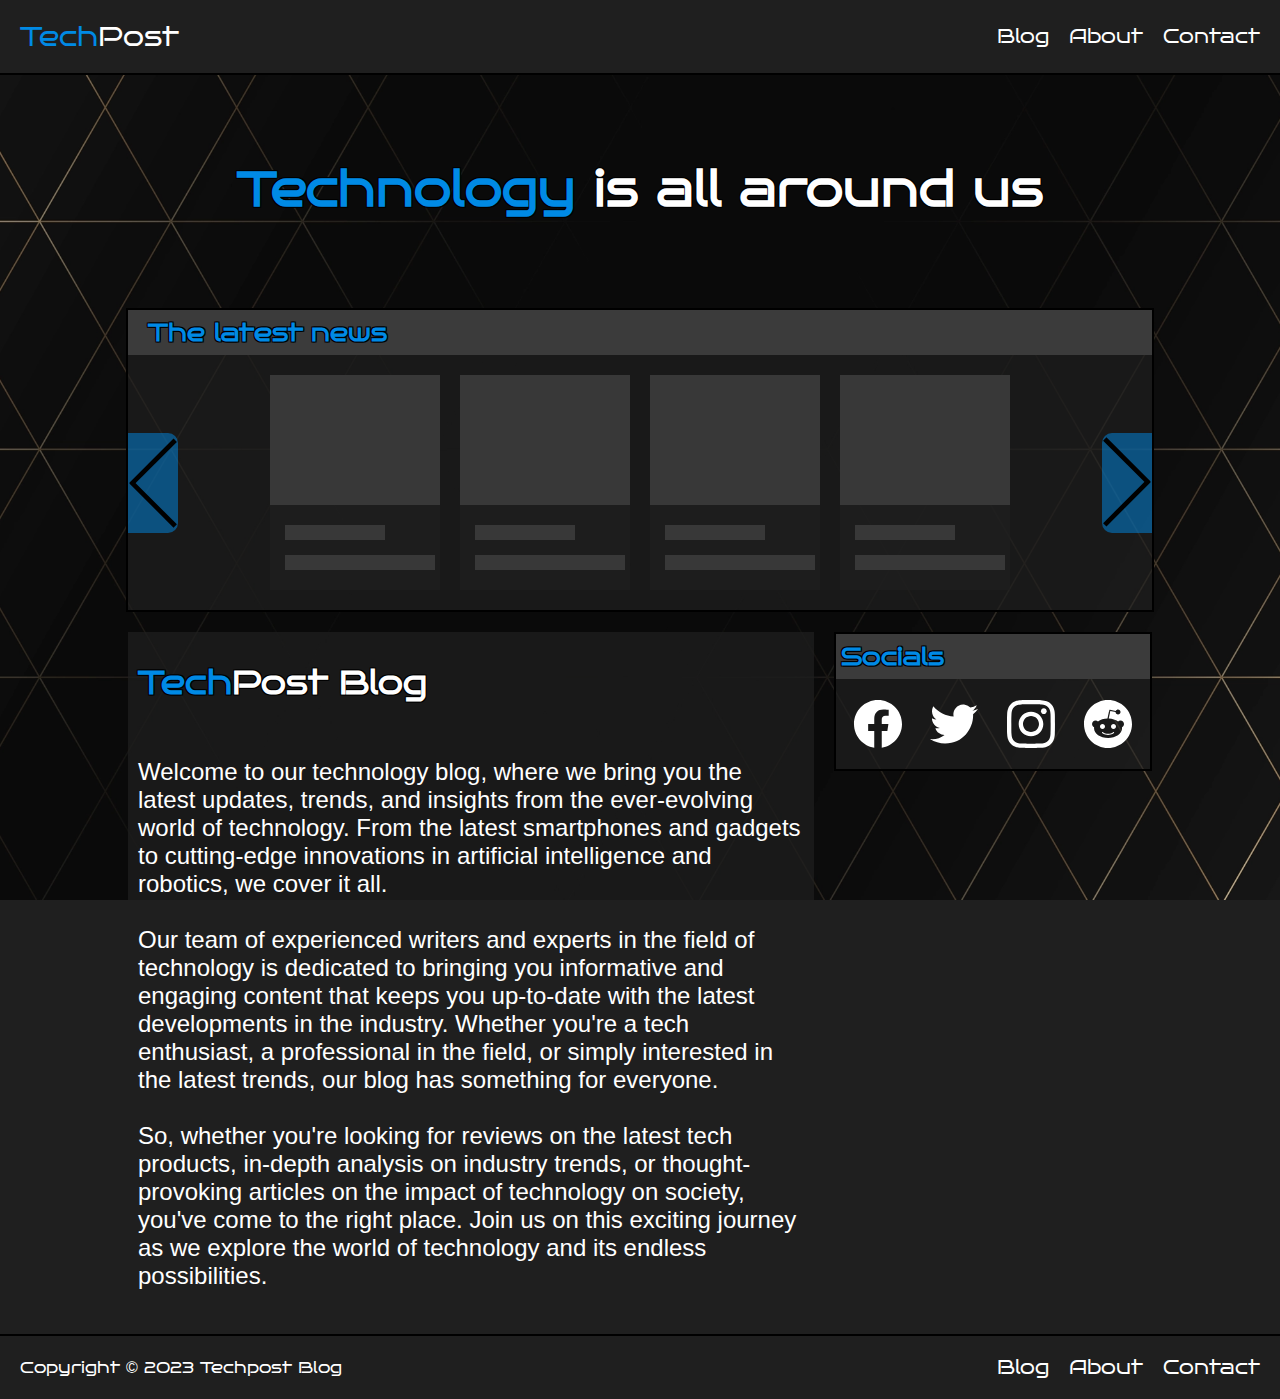
<file: index.html>
<!DOCTYPE html>
<html lang="en">
  <head>
    <meta charset="UTF-8" />
    <meta http-equiv="X-UA-Compatible" content="IE=edge" />
    <meta name="viewport" content="width=device-width, initial-scale=1.0" />
    <meta name="description" content="Technology is all round us" />
    <link rel="icon" href="data:;base64,iVBORw0KGgo=" />
    <link rel="stylesheet" href="/styles/styles.css" />
    <script defer src="/script/index.js"></script>
    <!-- Hotjar Tracking Code for https://friendly-platypus-9bdbde.netlify.app/ -->
    <script>
      (function (h, o, t, j, a, r) {
        h.hj =
          h.hj ||
          function () {
            (h.hj.q = h.hj.q || []).push(arguments);
          };
        h._hjSettings = { hjid: 3485583, hjsv: 6 };
        a = o.getElementsByTagName("head")[0];
        r = o.createElement("script");
        r.async = 1;
        r.src = t + h._hjSettings.hjid + j + h._hjSettings.hjsv;
        a.appendChild(r);
      })(window, document, "https://static.hotjar.com/c/hotjar-", ".js?sv=");
    </script>
    <title>TechPost | Home Page</title>
  </head>
  <body>
    <nav class="navigation">
      <a class="navLogo" href="/index.html" title="Go to the home Page"
        ><span class="logoColor">Tech</span>Post</a
      >
      <div class="navList">
        <a href="/browsePage.html" title="Head to the blog list">Blog</a>
        <a href="/about.html" title="Read more about us">About</a>
        <a href="/contact.html" title="Ask us questions">Contact</a>
      </div>
    </nav>
    <h1 class="homeHeader">
      <span class="logoColor">Technology</span> is all around us
    </h1>
    <section class="mainSection">
      <div class="carouselContainer">
        <div class="carouselTitleContainer">
          <h2 class="carouselHeader">The latest news</h2>
        </div>
        <div class="carouselContentContainer">
          <button
            class="carouselLeftButton"
            title="Previous news results"
          ></button>
          <div class="carouselCardContainer">
            <span class="indexLoader"></span>
            <span class="indexLoader"></span>
            <span class="indexLoader"></span>
            <span class="indexLoader"></span>
          </div>
          <button
            class="carouselRightButton"
            title="Next news results"
          ></button>
        </div>
      </div>
      <div class="contentContainer">
        <article class="mainContent">
          <h3>Tech<span class="headerColorInvert">Post Blog</span></h3>
          <p class="subFont">
            Welcome to our technology blog, where we bring you the latest
            updates, trends, and insights from the ever-evolving world of
            technology. From the latest smartphones and gadgets to cutting-edge
            innovations in artificial intelligence and robotics, we cover it
            all.<br /><br />

            Our team of experienced writers and experts in the field of
            technology is dedicated to bringing you informative and engaging
            content that keeps you up-to-date with the latest developments in
            the industry. Whether you're a tech enthusiast, a professional in
            the field, or simply interested in the latest trends, our blog has
            something for everyone.<br /><br />

            So, whether you're looking for reviews on the latest tech products,
            in-depth analysis on industry trends, or thought-provoking articles
            on the impact of technology on society, you've come to the right
            place. Join us on this exciting journey as we explore the world of
            technology and its endless possibilities.
          </p>
        </article>
        <div class="socials">
          <div class="socialsTitleContainer">
            <h2>Socials</h2>
          </div>
          <ul class="iconList">
            <li>
              <a
                href="https://www.facebook.com/"
                title="Facebook"
                class="socialsIcon"
                ><span id="facebook"></span
              ></a>
            </li>
            <li>
              <a href="https://twitter.com/" title="Twitter" class="socialsIcon"
                ><span id="twitter"></span
              ></a>
            </li>
            <li>
              <a
                href="https://www.instagram.com/"
                title="Instagram"
                class="socialsIcon"
                ><span id="instagram"></span
              ></a>
            </li>
            <li>
              <a
                href="https://github.com/ESPR07"
                title="Github"
                class="socialsIcon"
                ><span id="github"></span
              ></a>
            </li>
          </ul>
        </div>
      </div>
    </section>
    <footer class="footer">
      <p>Copyright <span class="subFont">©</span> 2023 Techpost Blog</p>
      <div class="navList">
        <a href="/browsePage.html" title="Head to the blog list">Blog</a>
        <a href="/about.html" title="Read more about us">About</a>
        <a href="/contact.html" title="Ask us questions">Contact</a>
      </div>
    </footer>
  </body>
</html>
</file>
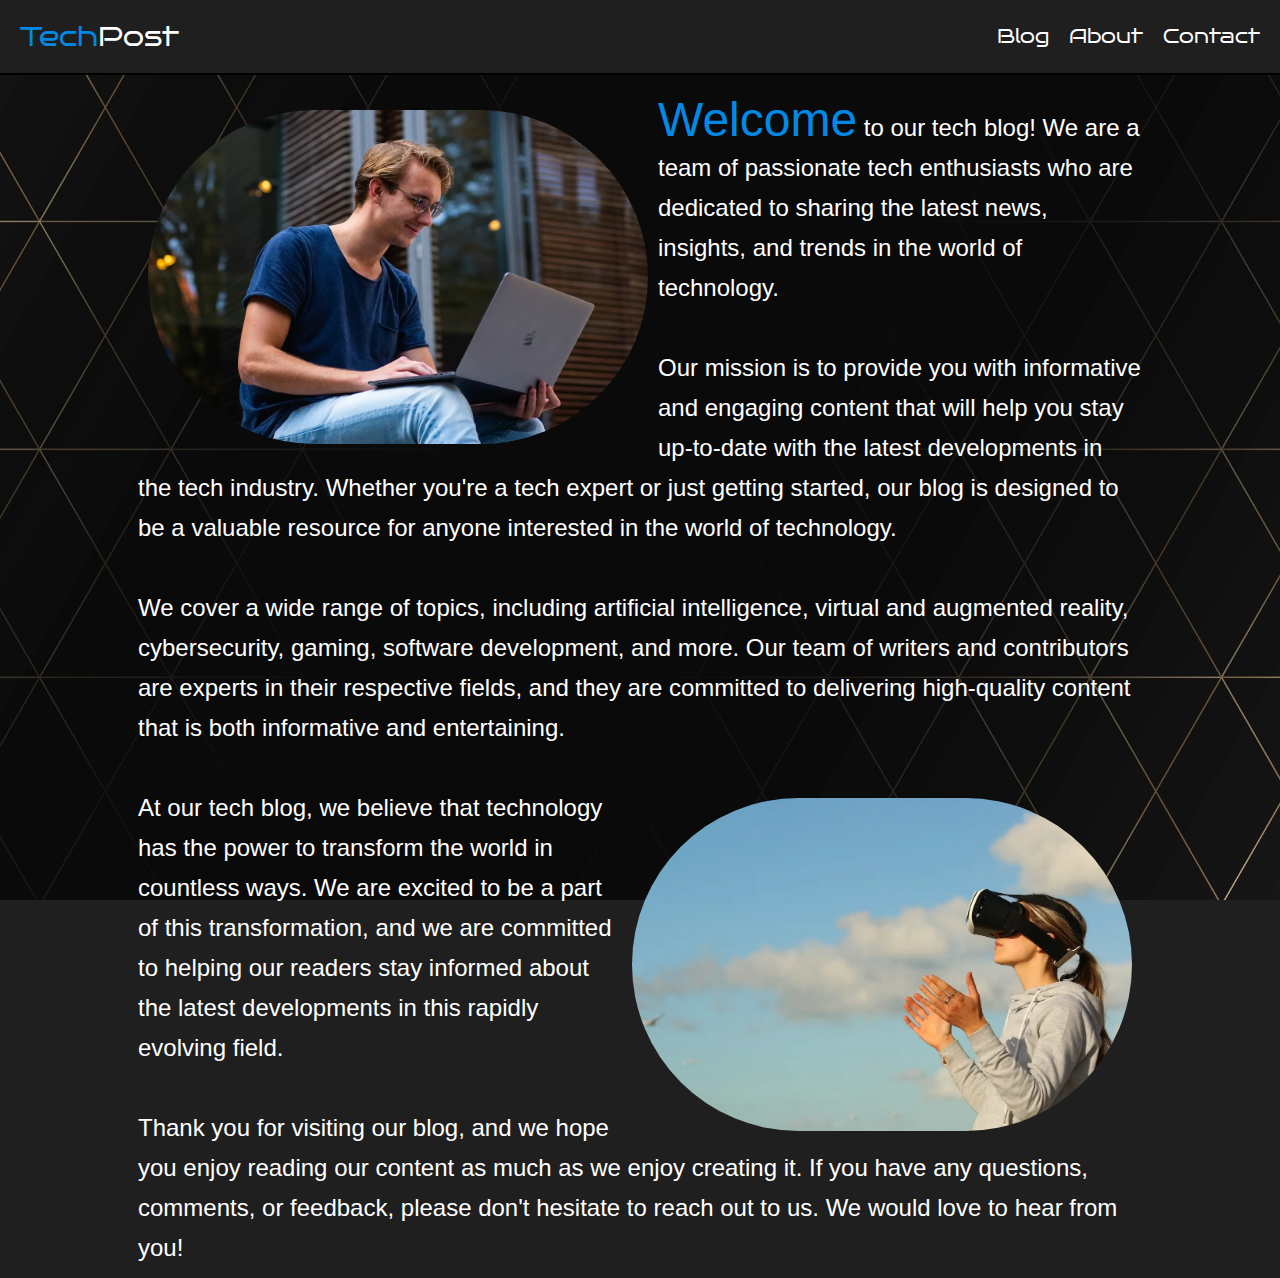
<file: about.html>
<!DOCTYPE html>
<html lang="en">
  <head>
    <meta charset="UTF-8" />
    <meta http-equiv="X-UA-Compatible" content="IE=edge" />
    <meta name="viewport" content="width=device-width, initial-scale=1.0" />
    <meta name="description" content="Learn more about us!" />
    <link rel="icon" href="data:;base64,iVBORw0KGgo=" />
    <link rel="stylesheet" href="/styles/styles.css" />
    <script defer src="/script/about.js"></script>
    <!-- Hotjar Tracking Code for https://friendly-platypus-9bdbde.netlify.app/ -->
    <script>
      (function (h, o, t, j, a, r) {
        h.hj =
          h.hj ||
          function () {
            (h.hj.q = h.hj.q || []).push(arguments);
          };
        h._hjSettings = { hjid: 3485583, hjsv: 6 };
        a = o.getElementsByTagName("head")[0];
        r = o.createElement("script");
        r.async = 1;
        r.src = t + h._hjSettings.hjid + j + h._hjSettings.hjsv;
        a.appendChild(r);
      })(window, document, "https://static.hotjar.com/c/hotjar-", ".js?sv=");
    </script>
    <title>TechPost | About Us</title>
  </head>
  <body class="aboutBody">
    <nav class="navigation">
      <a class="navLogo" href="/index.html" title="Go to the home Page"
        ><span class="logoColor">Tech</span>Post</a
      >
      <div class="navList">
        <a href="/browsePage.html" title="Head to the blog list">Blog</a>
        <a href="/about.html" title="Read more about us">About</a>
        <a href="/contact.html" title="Ask us questions">Contact</a>
      </div>
    </nav>
    <div class="aboutSection clearFix">
      <dialog class="imageModal1">
        <img src="/images/aboutUs1.webp" alt="Man on a computer" />
        <p class="altText">Man on a Computer</p>
      </dialog>
      <img
        src="/images/aboutUs1.webp"
        alt="Man on a computer"
        class="leftAlign"
        id="image1"
      />
      <p class="aboutText subFont">
        <span class="textStart">Welcome</span> to our tech blog! We are a team
        of passionate tech enthusiasts who are dedicated to sharing the latest
        news, insights, and trends in the world of technology.<br /><br />

        Our mission is to provide you with informative and engaging content that
        will help you stay up-to-date with the latest developments in the tech
        industry. Whether you're a tech expert or just getting started, our blog
        is designed to be a valuable resource for anyone interested in the world
        of technology.<br /><br />

        We cover a wide range of topics, including artificial intelligence,
        virtual and augmented reality, cybersecurity, gaming, software
        development, and more. Our team of writers and contributors are experts
        in their respective fields, and they are committed to delivering
        high-quality content that is both informative and entertaining.<br /><br />
      </p>
      <dialog class="imageModal2">
        <img src="/images/aboutUs2.webp" alt="Woman with VR glasses" />
        <p class="altText">Woman with VR Glasses</p>
      </dialog>
      <img
        src="/images/aboutUs2.webp"
        alt="Woman with VR glasses"
        class="rightAlign"
        id="image2"
      />
      <p class="aboutText subFont">
        At our tech blog, we believe that technology has the power to transform
        the world in countless ways. We are excited to be a part of this
        transformation, and we are committed to helping our readers stay
        informed about the latest developments in this rapidly evolving
        field.<br /><br />

        Thank you for visiting our blog, and we hope you enjoy reading our
        content as much as we enjoy creating it. If you have any questions,
        comments, or feedback, please don't hesitate to reach out to us. We
        would love to hear from you!
      </p>
    </div>
  </body>
</html>
</file>
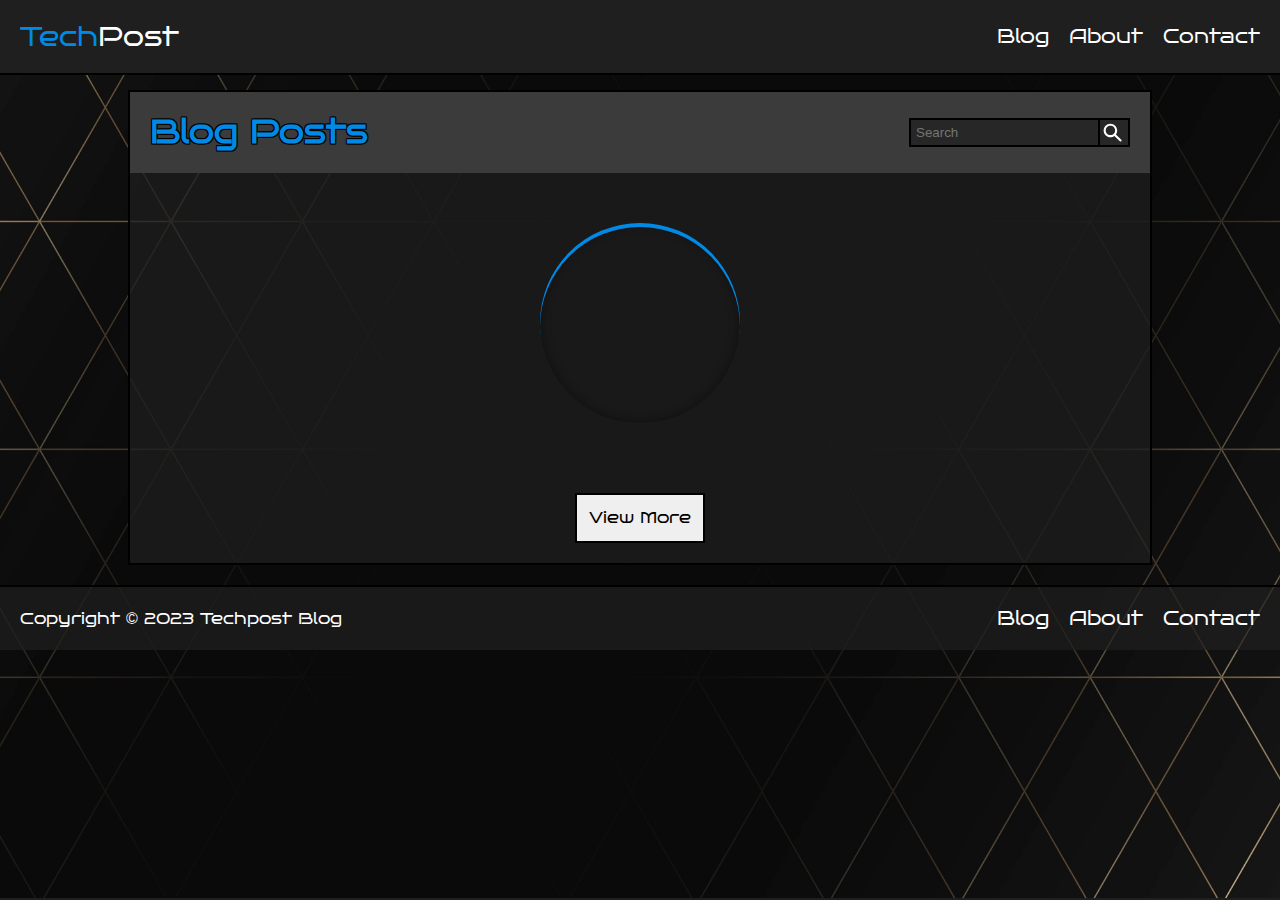
<file: browsePage.html>
<!DOCTYPE html>
<html lang="en">
  <head>
    <meta charset="UTF-8" />
    <meta http-equiv="X-UA-Compatible" content="IE=edge" />
    <meta name="viewport" content="width=device-width, initial-scale=1.0" />
    <meta name="description" content="List of blogs to read" />
    <link rel="stylesheet" href="/styles/styles.css" />
    <link rel="icon" href="data:;base64,iVBORw0KGgo=" />
    <script defer src="/script/browse.js"></script>
    <!-- Hotjar Tracking Code for https://friendly-platypus-9bdbde.netlify.app/ -->
    <script>
      (function (h, o, t, j, a, r) {
        h.hj =
          h.hj ||
          function () {
            (h.hj.q = h.hj.q || []).push(arguments);
          };
        h._hjSettings = { hjid: 3485583, hjsv: 6 };
        a = o.getElementsByTagName("head")[0];
        r = o.createElement("script");
        r.async = 1;
        r.src = t + h._hjSettings.hjid + j + h._hjSettings.hjsv;
        a.appendChild(r);
      })(window, document, "https://static.hotjar.com/c/hotjar-", ".js?sv=");
    </script>
    <title>TechPost | Blog Posts</title>
  </head>
  <body>
    <nav class="navigation">
      <a class="navLogo" href="/index.html" title="Go to the home Page"
        ><span class="logoColor">Tech</span>Post</a
      >
      <div class="navList">
        <a href="/browsePage.html" title="Head to the blog list">Blog</a>
        <a href="/about.html" title="Read more about us">About</a>
        <a href="/contact.html" title="Ask us questions">Contact</a>
      </div>
    </nav>
    <section class="contentBox">
      <div class="contentHeaderBox">
        <h1>Blog Posts</h1>
        <form class="searchBar">
          <input type="text" class="searchField" placeholder="Search" />
          <button class="searchButton"></button>
        </form>
      </div>
      <div class="browseContentContainer">
        <span class="browseLoader"></span>
      </div>
      <button class="button" title="Load more blog posts">View More</button>
    </section>
    <footer class="footer">
      <p>Copyright <span class="subFont">©</span> 2023 Techpost Blog</p>
      <div class="navList">
        <a href="/browsePage.html" title="Head to the blog list">Blog</a>
        <a href="/about.html" title="Read more about us">About</a>
        <a href="/contact.html" title="Ask us questions">Contact</a>
      </div>
    </footer>
  </body>
</html>
</file>
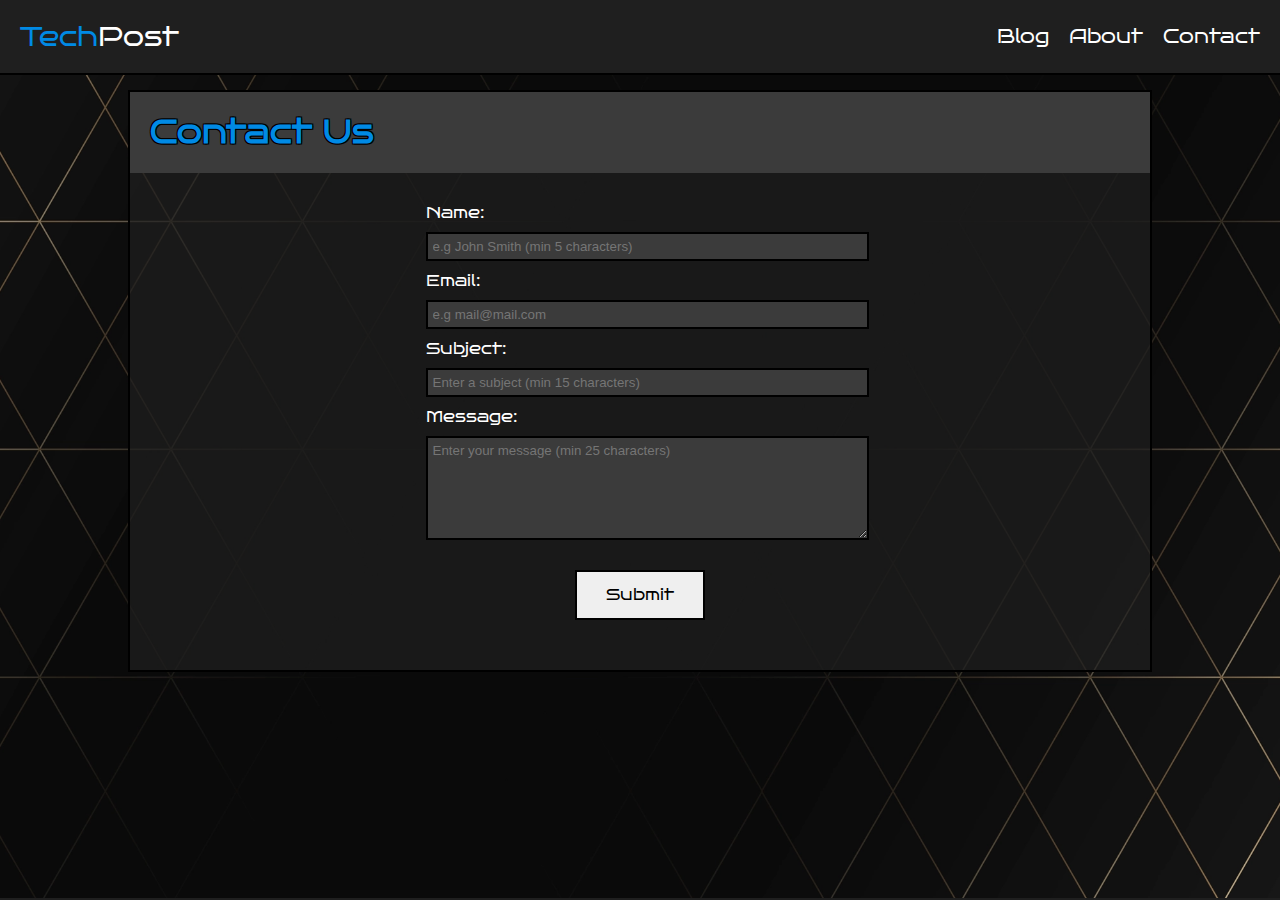
<file: contact.html>
<!DOCTYPE html>
<html lang="en">
  <head>
    <meta charset="UTF-8" />
    <meta http-equiv="X-UA-Compatible" content="IE=edge" />
    <meta name="viewport" content="width=device-width, initial-scale=1.0" />
    <meta name="description" content="Come in contact with us" />
    <link rel="icon" href="data:;base64,iVBORw0KGgo=" />
    <link rel="stylesheet" href="/styles/styles.css" />
    <script defer src="/script/components/contactForm.js"></script>
    <!-- Hotjar Tracking Code for https://friendly-platypus-9bdbde.netlify.app/ -->
    <script>
      (function (h, o, t, j, a, r) {
        h.hj =
          h.hj ||
          function () {
            (h.hj.q = h.hj.q || []).push(arguments);
          };
        h._hjSettings = { hjid: 3485583, hjsv: 6 };
        a = o.getElementsByTagName("head")[0];
        r = o.createElement("script");
        r.async = 1;
        r.src = t + h._hjSettings.hjid + j + h._hjSettings.hjsv;
        a.appendChild(r);
      })(window, document, "https://static.hotjar.com/c/hotjar-", ".js?sv=");
    </script>
    <title>TechPost | Contact</title>
  </head>
  <body>
    <nav class="navigation">
      <a class="navLogo" href="/index.html" title="Go to the home Page"
        ><span class="logoColor">Tech</span>Post</a
      >
      <div class="navList">
        <a href="/browsePage.html" title="Head to the blog list">Blog</a>
        <a href="/about.html" title="Read more about us">About</a>
        <a href="/contact.html" title="Ask us questions">Contact</a>
      </div>
    </nav>
    <dialog class="successModal">
      <h1>Thank you for contacting us!</h1>
      <p>We will respond to your message as fast as we can.</p>
    </dialog>
    <section class="contentBox">
      <div class="contentHeaderBox">
        <h1>Contact Us</h1>
      </div>
      <form class="contactForm">
        <div class="inputFields">
          <label for="name">Name:</label>
          <input
            type="text"
            id="name"
            name="name"
            placeholder="e.g John Smith (min 5 characters)"
          />
          <p class="error" id="errorName">Please enter your full name</p>
          <label for="email">Email:</label>
          <input
            type="text"
            id="email"
            name="email"
            placeholder="e.g mail@mail.com"
          />
          <p class="error" id="errorEmail">Please enter a valid email</p>
          <label for="subject">Subject:</label>
          <input
            type="text"
            id="subject"
            name="subject"
            placeholder="Enter a subject (min 15 characters)"
          />
          <p class="error" id="errorSubject">
            Subject must be at least 15 characters
          </p>
          <label for="message">Message:</label>
          <textarea
            id="message"
            name="message"
            rows="6"
            cols="50"
            placeholder="Enter your message (min 25 characters)"
          ></textarea>
          <p class="error" id="errorMessage">
            Message must be at least 25 characters
          </p>
        </div>
        <button class="button" title="Submit your form">Submit</button>
      </form>
    </section>
  </body>
</html>
</file>
<file: styles/styles.css>
/*Global Variables*/
@font-face {
  font-family: "brunoAce";
  src: url(/styles/fonts/BrunoAce-Regular.ttf);
  font-display: swap;
}

html {
  font-family: var(--mainFont);
  background-color: var(--htmlBackground);
  scroll-behavior: smooth;
}

body {
  margin: 0;
  padding: 0;
  width: 100%;
  min-height: 92vh;
  color: var(--textColor);
  padding-top: 70px;
  background-image: url(/images/htmlBackground3.webp);
  background-attachment: fixed;
  background-size: cover;
  background-position: center;
}

a:link,
a:visited {
  text-decoration: none;
  color: var(--textColor);
}

.subFont {
  font-family: var(--contentFont);
}

h1,
h2,
h3 {
  color: var(--headerColor);
  text-shadow: -1px -1px 0 #000, 1px -1px 0 #000, -1px 1px 0 #000,
    1px 1px 0 #000;
}

h3 {
  color: var(--textColor);
}

input,
textarea {
  font-family: var(--contentFont);
  background-color: var(--contentBackground);
  color: var(--textColor);
  border: 2px solid black;
  padding: 5px;
  width: 100%;
}

/*Loaders*/

.indexLoader {
  width: 215px;
  height: 215px;
  margin-inline: 10px;
  background: linear-gradient(0.25turn, transparent, #727272, transparent),
    linear-gradient(
      var(--containerHeaderBackground),
      var(--containerHeaderBackground)
    ),
    linear-gradient(
      var(--containerHeaderBackground),
      var(--containerHeaderBackground)
    ),
    linear-gradient(
      var(--containerHeaderBackground),
      var(--containerHeaderBackground)
    );
  background-color: var(--containerBackground);
  background-repeat: no-repeat;
  background-size: 215px 220px, 215px 130px, 100px 15px, 150px 15px;
  background-position: -215px 0, 0 0, 15px 150px, 15px 180px;
  animation: loading 1.5s infinite;
}

@keyframes loading {
  to {
    background-position: 215px 0, 0 0, 15px 150px, 15px 180px;
  }
}

.browseLoader {
  position: relative;
  width: 200px;
  height: 200px;
  margin-block: 50px;
}

.browseLoader:before,
.browseLoader:after {
  content: "";
  border-radius: 50%;
  position: absolute;
  inset: 0;
  box-shadow: 0 0 10px 2px rgba(0, 0, 0, 0.3) inset;
}

.browseLoader:after {
  box-shadow: 0 4px 0 var(--headerColor) inset;
  animation: rotate 2s linear infinite;
}

@keyframes rotate {
  0% {
    transform: rotate(0);
  }
  100% {
    transform: rotate(360deg);
  }
}

/* :root {
  --mainFont: "brunoAce", Verdana, Tahoma, sans-serif;
  --contentFont: arial, verdana, tahoma, sans-serif;
  --textColor: white;
  --htmlBackground: rgba(104, 104, 104, 1);
  --containerHeaderBackground: rgb(84, 84, 84);
  --containerBackground: rgba(31, 31, 31, 1);
  --contentBackground: rgb(139, 139, 139);
} */

:root {
  --mainFont: "brunoAce", Verdana, Tahoma, sans-serif;
  --contentFont: arial, verdana, tahoma, sans-serif;
  --textColor: white;
  --headerColor: rgba(0, 138, 229, 1);
  --navColor: rgba(31, 31, 31, 1);
  --htmlBackground: rgba(31, 31, 31, 1);
  --containerHeaderBackground: rgb(56, 56, 56);
  --containerBackground: rgba(31, 31, 31, 0.7);
  --contentBackground: rgb(59, 59, 59);
  --arrowDefault: rgba(0, 138, 229, 0.5);
  --arrowHover: rgba(0, 138, 229, 1);
  --boxBorders: 2px solid black;
}

/*Navigation Bar*/
.navigation {
  background-color: var(--navColor);
  width: 100%;
  display: flex;
  flex-wrap: wrap;
  flex-direction: row;
  justify-content: space-between;
  padding-block: 20px;
  position: fixed;
  top: 0;
  border-bottom: var(--boxBorders);
  z-index: 10;
}

.navLogo {
  margin-left: 20px;
  font-size: 1.7rem;
}

.logoColor {
  color: var(--headerColor);
}

.navList {
  display: flex;
  flex-wrap: wrap;
  align-items: center;
  margin: 0;
  margin-right: 20px;
  gap: 20px;
  font-size: 1.2rem;
  list-style: none;
}

.navList a {
  box-shadow: inset 0 0 0 0 var(--containerBackground);
  color: var(--textColor);
  padding: 0 0.25rem;
  margin: 0 -0.25rem;
  transition: color 0.5s ease-in-out, box-shadow 0.5s ease-in-out;
}

.navList a:hover {
  color: var(--htmlBackground);
  box-shadow: inset 200px 0 0 0 var(--textColor);
}

/*Footer*/
.footer {
  display: flex;
  align-items: center;
  justify-content: space-between;
  flex-wrap: wrap-reverse;
  background-color: var(--containerBackground);
  width: 100%;
  height: 100%;
  padding-block: 20px;
  border-top: var(--boxBorders);
}

.footer p {
  margin: 0;
  margin-left: 20px;
}

/*Home Page*/
/*Landing Banner*/
.headerImage {
  display: flex;
  justify-content: center;
  align-items: end;
  background-image: url(/images/landingPageBanner.webp);
  background-position: center;
  background-size: cover;
  height: 350px;
  padding-top: 73px;
  border-bottom: var(--boxBorders);
}

.homeHeader {
  font-size: 3rem;
  color: var(--textColor);
  margin: 0;
  margin-block: 90px;
  text-align: center;
}

/*Main Section Containers*/
.mainSection {
  margin-inline: 10%;
  margin-top: 20px;
  display: flex;
  flex-direction: column;
  flex: 2 1 auto;
  justify-content: space-between;
  align-items: center;
}

/*Carousel Browsing and Page Text*/
.contentContainer {
  display: flex;
  width: 100%;
  margin-block: 20px;
}

.carouselContainer {
  display: flex;
  flex-direction: column;
  background-color: var(--containerBackground);
  min-height: 300px;
  width: 100%;
  min-width: 900px;
  border: var(--boxBorders);
}

.carouselTitleContainer {
  background-color: var(--contentBackground);
  display: flex;
  align-items: center;
  height: 5vh;
  margin: 0;
}

.carouselHeader {
  margin: 0;
  padding-left: 20px;
}

.carouselContentContainer {
  display: flex;
  align-items: center;
  justify-content: space-between;
  padding-block: 20px;
  width: 100%;
}

.carouselContentContainer button {
  display: flex;
  height: 100px;
  width: 50px;
  border: none;
  cursor: pointer;
  border-radius: 0 10px 10px 0;
}

.carouselLeftButton {
  background-image: url(/images/featuredArrow.svg);
  height: 100%;
  width: 100%;
  min-width: 50px;
  background-size: contain;
  background-position: center;
  background-repeat: no-repeat;
  background-color: var(--arrowDefault);
  transition: background-color 0.3s;
}

.carouselLeftButton:hover {
  background-color: var(--arrowHover);
}

.carouselRightButton {
  background-image: url(/images/featuredArrow.svg);
  transform: rotate(180deg);
  height: 100%;
  width: 100%;
  min-width: 50px;
  background-size: contain;
  background-position: center;
  background-repeat: no-repeat;
  background-color: var(--arrowDefault);
  transition: background-color 0.3s;
}

.carouselRightButton:hover {
  background-color: var(--arrowHover);
}

.carouselCardContainer {
  display: flex;
  overflow-x: hidden;
  scroll-behavior: smooth;
  max-width: 760px;
}

.carouselContent {
  display: flex;
  flex-direction: column;
  background-color: var(--contentBackground);
  min-height: 300px;
  min-width: 170px;
  margin-inline: 10px;
  box-shadow: 0px 5px 5px 5px rgba(0, 0, 0, 0.3);
}

.carouselContent img {
  height: 150px;
  object-fit: cover;
  object-position: center;
}

.carouselContent h3 {
  font-size: 1rem;
  margin: 5px;
  border-bottom: 2px solid var(--textColor);
  padding-bottom: 5px;
}

.carouselContent p {
  font-size: 1rem;
  word-spacing: 20%;
  margin: 5px;
}

.mainContent {
  display: flex;
  flex-direction: column;
  background-color: var(--containerBackground);
  padding-inline: 10px;
}

.mainContent h3 {
  font-size: 2rem;
  color: var(--headerColor);
}

.headerColorInvert {
  color: var(--textColor);
}

.mainContent p {
  font-size: 1.5rem;
}

/*Socails Tab*/
.socials {
  display: flex;
  flex-direction: column;
  background-color: var(--containerBackground);
  margin-left: 20px;
  height: 15vh;
  border: var(--boxBorders);
}

.socialsTitleContainer {
  display: flex;
  align-items: center;
  background-color: var(--contentBackground);
  height: 5vh;
  width: 100%;
}

.socialsTitleContainer h2 {
  padding-left: 5px;
}

.iconList {
  display: flex;
  align-items: center;
  justify-content: space-between;
  width: 100%;
  height: 100%;
  margin: 0;
  padding: 0;
  gap: 1vw;
  list-style: none;
}

#facebook,
#twitter,
#instagram,
#github {
  display: flex;
  background-repeat: no-repeat;
  height: 4rem;
  width: 4rem;
  border-radius: 10px;
  background-position: center;
  transition: background-color 0.3s;
}

#facebook:hover,
#twitter:hover,
#instagram:hover,
#github:hover {
  background-color: var(--arrowHover);
}

#facebook {
  background-image: url(/images/facebookIcon.svg);
  margin-left: 10px;
}

#twitter {
  background-image: url(/images/twitterIcon.svg);
}

#instagram {
  background-image: url(/images/instagramIcon.svg);
}

#github {
  background-image: url(/images/githubIcon.svg);
  margin-right: 10px;
}

/*Browse Page*/
.contentBox {
  display: flex;
  flex-direction: column;
  align-items: center;
  background-color: var(--containerBackground);
  min-height: 200px;
  margin-block: 20px;
  margin-inline: 10%;
  border: var(--boxBorders);
}

.button {
  width: 130px;
  height: 50px;
  margin-block: 20px;
  border-radius: 0;
  border: 2px solid black;
  font-family: var(--mainFont);
  font-size: 1rem;
  cursor: pointer;
  transition: background-color 0.3s;
}

.button:hover {
  background-color: var(--headerColor);
}

.contentHeaderBox {
  display: flex;
  align-items: center;
  justify-content: space-between;
  background-color: var(--contentBackground);
  min-height: 70px;
  width: 100%;
}

.contentHeaderBox h1 {
  margin-left: 20px;
}

.searchBar {
  display: flex;
  margin-right: 20px;
}

.searchBar button {
  background-image: url(/images/searchIcon.svg);
  background-color: var(--containerBackground);
  background-size: contain;
  border: 2px solid black;
  border-left: none;
  cursor: pointer;
  min-width: 30px;
}

.searchBar input {
  background-color: var(--containerBackground);
}

.browseContentContainer {
  display: flex;
  flex-wrap: wrap;
  justify-content: center;
  width: 100%;
}

.contentCard {
  display: flex;
  flex-direction: column;
  background-color: var(--contentBackground);
  width: 250px;
  min-height: 100px;
  margin-inline: 10px;
  margin-block: 20px;
  border: 2px solid black;
  transition: transform 0.3s;
}

.contentCard:hover {
  transform: scale(1.2);
}

.contentCard img {
  width: 100%;
  height: 150px;
  object-fit: cover;
  object-position: center;
  border-bottom: 2px solid black;
}

.contentCard h2 {
  margin-left: 10px;
}

/*Contact Page*/
.contactForm {
  display: flex;
  flex-direction: column;
  align-items: center;
  margin: 30px;
  gap: 10px;
}

.inputFields {
  display: flex;
  flex-direction: column;
  gap: 10px;
}

.error {
  display: none;
  font-size: 0.9rem;
  font-weight: 800;
  color: var(--textColor);
  background-color: red;
  padding: 5px;
  margin: 0;
  width: 100%;
}

.successModal {
  background-color: var(--contentBackground);
}
.successModal::backdrop {
  background-color: rgba(31, 31, 31, 0.8);
}

.successModal p {
  color: var(--textColor);
}

/*Blog Page*/
.articleContainer {
  margin-inline: 10%;
  padding-bottom: 50px;
}
.articleContainer img {
  object-fit: cover;
  object-position: center;
  max-width: 500px;
  max-height: 400px;
  margin-right: 10px;
}

.blogHeader {
  font-size: 2.5rem;
  text-align: center;
}

.clickableImage {
  float: left;
  display: flex;
  flex-direction: column;
  max-width: 500px;
  margin-right: 20px;
  margin-bottom: 20px;
}

.clickableImage:hover {
  cursor: pointer;
}

.textAlt {
  font-size: 1rem;
  margin: 0;
  color: grey;
}

.articleText {
  font-size: 1.5rem;
  font-family: var(--contentFont);
  letter-spacing: 1px;
  margin: 0;
  margin-top: 10px;
}

.modalContainer {
  background-color: transparent;
  border: none;
}

.modalContainer p {
  margin: 0;
  color: var(--textColor);
}

.modalContainer::backdrop {
  background-color: rgba(31, 31, 31, 0.8);
}

/*About Us*/

.aboutSection {
  margin-inline: 10%;
  margin-top: 20px;
  padding: 10px;
}

.aboutSection img {
  max-width: 500px;
  border-radius: 1000px;
  margin: 10px;
}

.leftAlign {
  float: left;
}

.rightAlign {
  float: right;
}

.clearFix:after {
  content: "";
  display: table;
  clear: both;
}

.aboutText {
  font-size: 1.5rem;
  line-height: 40px;
  margin: 0;
}

.textStart {
  font-size: 3rem;
  color: var(--headerColor);
}

.aboutSection dialog {
  background-color: transparent;
  border: none;
}

.aboutSection dialog::backdrop {
  background-color: rgba(31, 31, 31, 0.8);
}

.altText {
  color: var(--textColor);
  font-size: 1.5rem;
  padding-left: 10px;
  margin: 0;
}

.imageModal1 img,
.imageModal2 img {
  border-radius: 0;
}

/*Media Queries*/
@media only screen and (max-width: 900px) {
  body {
    padding-top: 100px;
  }

  html {
    background-position: center;
  }

  /*Nav and Footer*/
  .navigation {
    align-items: center;
    flex-direction: column;
  }

  .footer {
    display: none;
  }

  .navLogo {
    margin: 0;
    margin-bottom: 5px;
  }

  /*Home Page Mobile */

  .homeHeader {
    font-size: 2rem;
    margin-inline: 10px;
  }

  .mainSection {
    margin-inline: 5%;
  }

  .carouselContentContainer {
    flex-direction: column;
    padding: 0;
  }

  .carouselContentContainer button {
    border-radius: 0;
    height: 100px;
    width: 50px;
  }

  .carouselLeftButton {
    transform: rotate(90deg);
  }

  .carouselRightButton {
    transform: rotate(270deg);
  }

  .contentContainer {
    flex-direction: column;
  }

  .carouselContainer {
    min-width: 300px;
  }

  .carouselContent {
    margin-block: 10px;
    min-height: 140px;
  }

  .carouselContent img {
    display: none;
  }

  .carouselCardContainer {
    flex-direction: column;
    overflow-y: hidden;
    gap: 20px;
    max-height: 365px;
  }

  .socials {
    margin: 0;
    margin-top: 20px;
  }

  /*Blog Page*/

  .clickableImage {
    width: 100%;
  }

  .modalContainer img {
    max-width: 300px;
  }

  /*About Page*/
  .aboutSection {
    display: flex;
    flex-direction: column;
    margin-inline: 5%;
  }

  .aboutSection img {
    float: none;
    border-radius: 0;
    width: 100%;
    margin: 0;
    margin-bottom: 10px;
  }

  /*Contacts*/
  .contentBox {
    margin-inline: 5%;
  }
}
</file>
